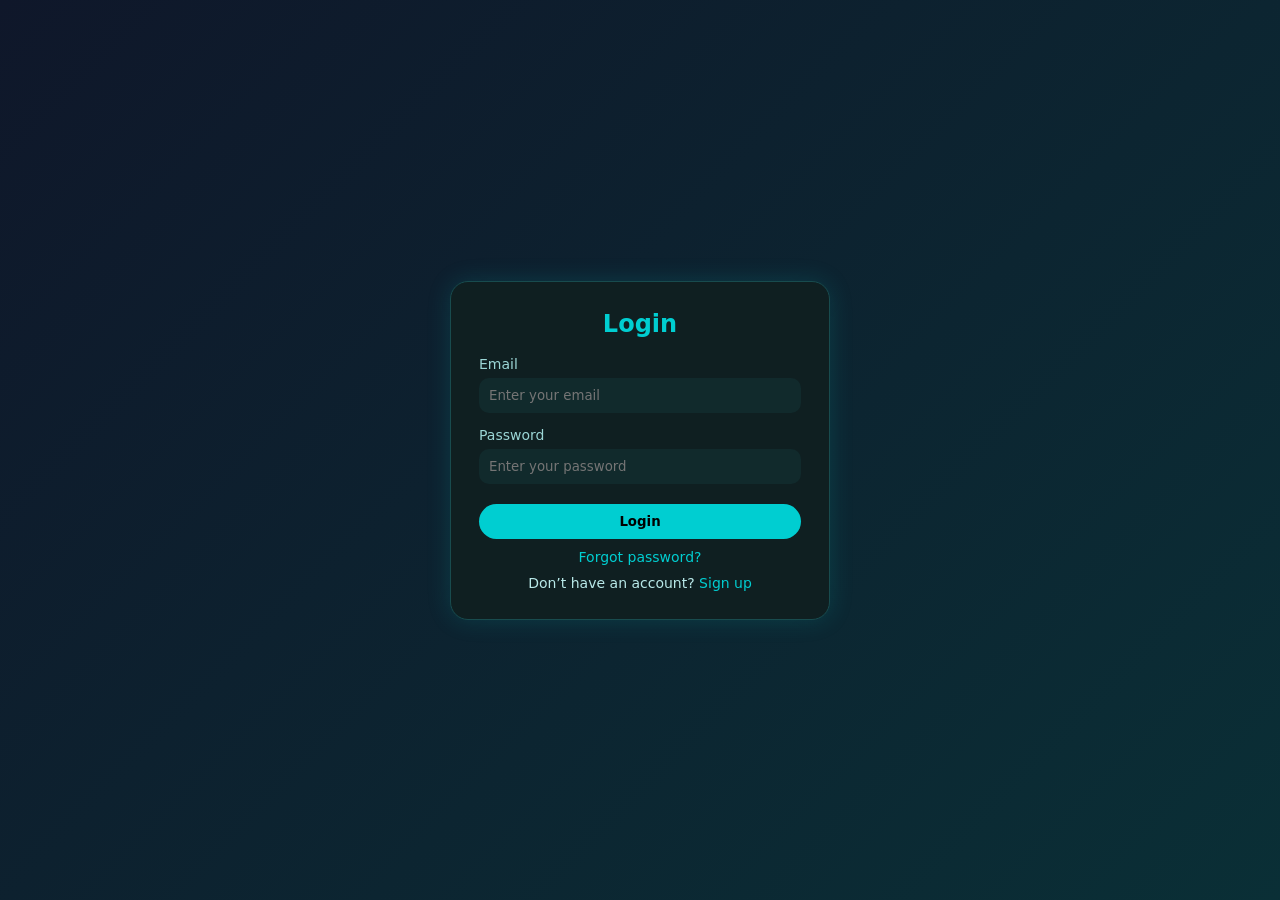
<file: Login Page/index.html>
<!DOCTYPE html>
<html lang="en">
<head>
  <meta charset="UTF-8" />
  <meta name="viewport" content="width=device-width, initial-scale=1.0" />
  <title>Login</title>
  <link rel="stylesheet" href="style.css" />
</head>

<body>
  <div class="container">
    <div class="card">
      <h2>Login</h2>

      <form>
        <div class="input-box">
          <label>Email</label>
          <input type="email" placeholder="Enter your email" required />
        </div>

        <div class="input-box">
          <label>Password</label>
          <input type="password" placeholder="Enter your password" required />
        </div>

        <button type="submit" class="btn">Login</button>

        <p class="forgot">
          <a href="#">Forgot password?</a>
        </p>

        <p class="signup">
          Don’t have an account?
          <a href="#">Sign up</a>
        </p>
      </form>
    </div>
  </div>
</body>
</html>
</file>
<file: Login Page/style.css>
* {
  margin: 0;
  padding: 0;
  box-sizing: border-box;
  font-family: system-ui, Arial;
}

body {
  background: linear-gradient(135deg, #0f172a, #0a2f36);
  min-height: 100vh;
  display: flex;
  justify-content: center;
  align-items: center;
}

.container {
  width: 100%;
  padding: 20px;
}

.card {
  max-width: 380px;
  margin: auto;
  background: #0f1f21;
  padding: 28px;
  border-radius: 18px;
  border: 1px solid #184b4e;
  box-shadow: 0 0 25px rgba(0, 206, 209, 0.15);
}

.card h2 {
  text-align: center;
  margin-bottom: 18px;
  color: #00ced1;
}

.input-box {
  margin-bottom: 14px;
}

.input-box label {
  display: block;
  margin-bottom: 6px;
  color: #9bd6d6;
  font-size: 14px;
}

.input-box input {
  width: 100%;
  padding: 10px;
  border-radius: 10px;
  border: none;
  outline: none;
  background: #112a2c;
  color: #e8ffff;
}

.input-box input:focus {
  outline: 2px solid #00ced1;
}

.btn {
  width: 100%;
  padding: 10px;
  border-radius: 25px;
  border: none;
  background: #00ced1;
  color: #000;
  font-weight: 600;
  cursor: pointer;
  margin-top: 6px;
  transition: 0.25s;
}

.btn:hover {
  box-shadow: 0 0 18px #00ced1;
  transform: translateY(-1px);
}

.forgot,
.signup {
  text-align: center;
  margin-top: 10px;
  color: #b8e8e8;
  font-size: 14px;
}

a {
  color: #00ced1;
  text-decoration: none;
}

a:hover {
  text-decoration: underline;
}
</file>
